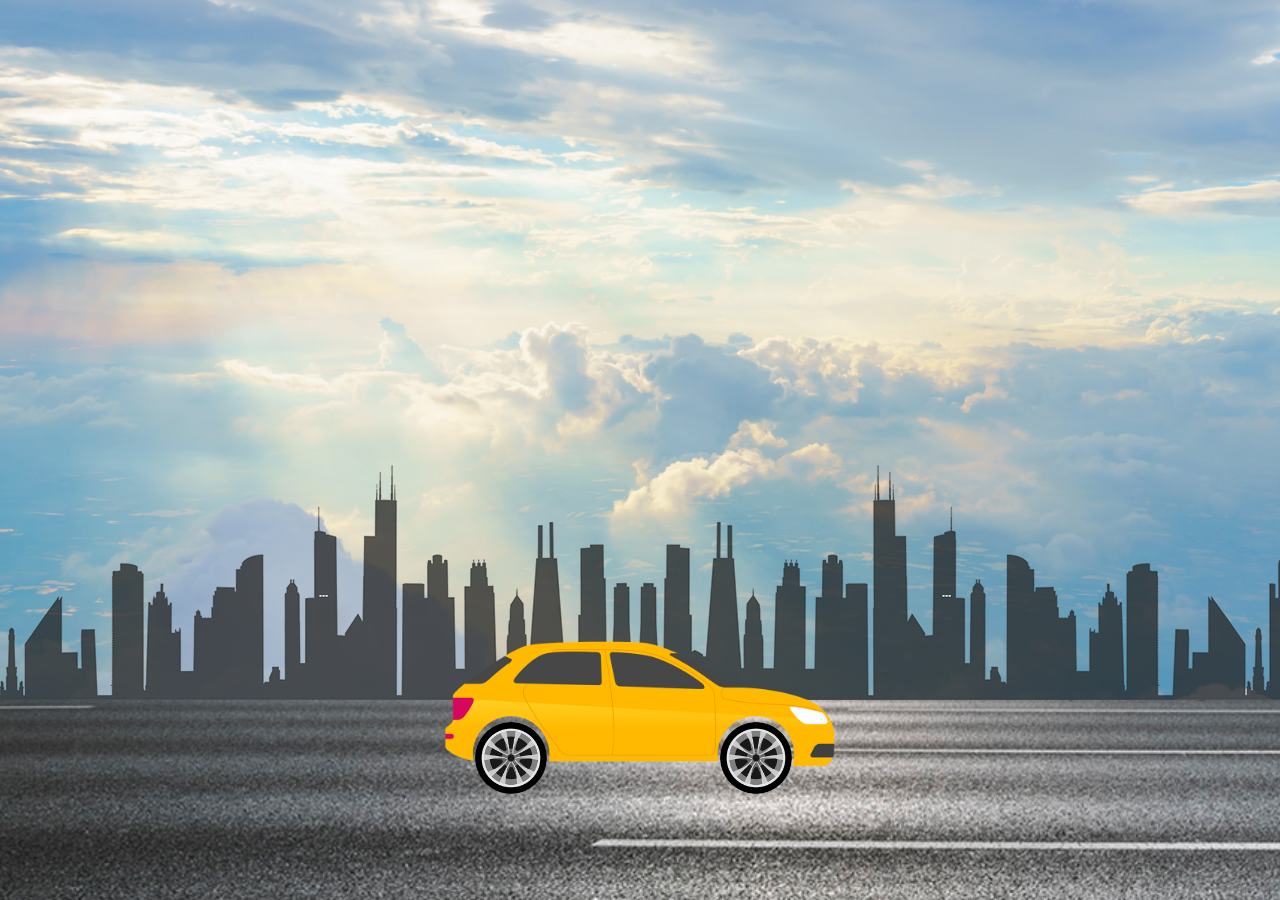
<file: Animacoes/index.html>
<!DOCTYPE html>
<html lang="pt-br">
  <head>
    <meta charset="UTF-8" />
    <meta name="viewport" content="width=device-width, initial-scale=1.0" />
    <link rel="stylesheet" href="style.css" />
    <title>Car Aminator</title>
  </head>
  <body>
    <div class="hero">
      <div class="highway"></div>
      <div class="city"></div>
      <div class="car">
        <img src="./images/car.png" alt="">
      </div>
      <div class="wheel">
        <img src="./images/wheel.png" class="back-wheel" alt="">
        <img src="./images/wheel.png" class="front-wheel" alt="">
      </div>
    </div>
  </body>
</html>
</file>
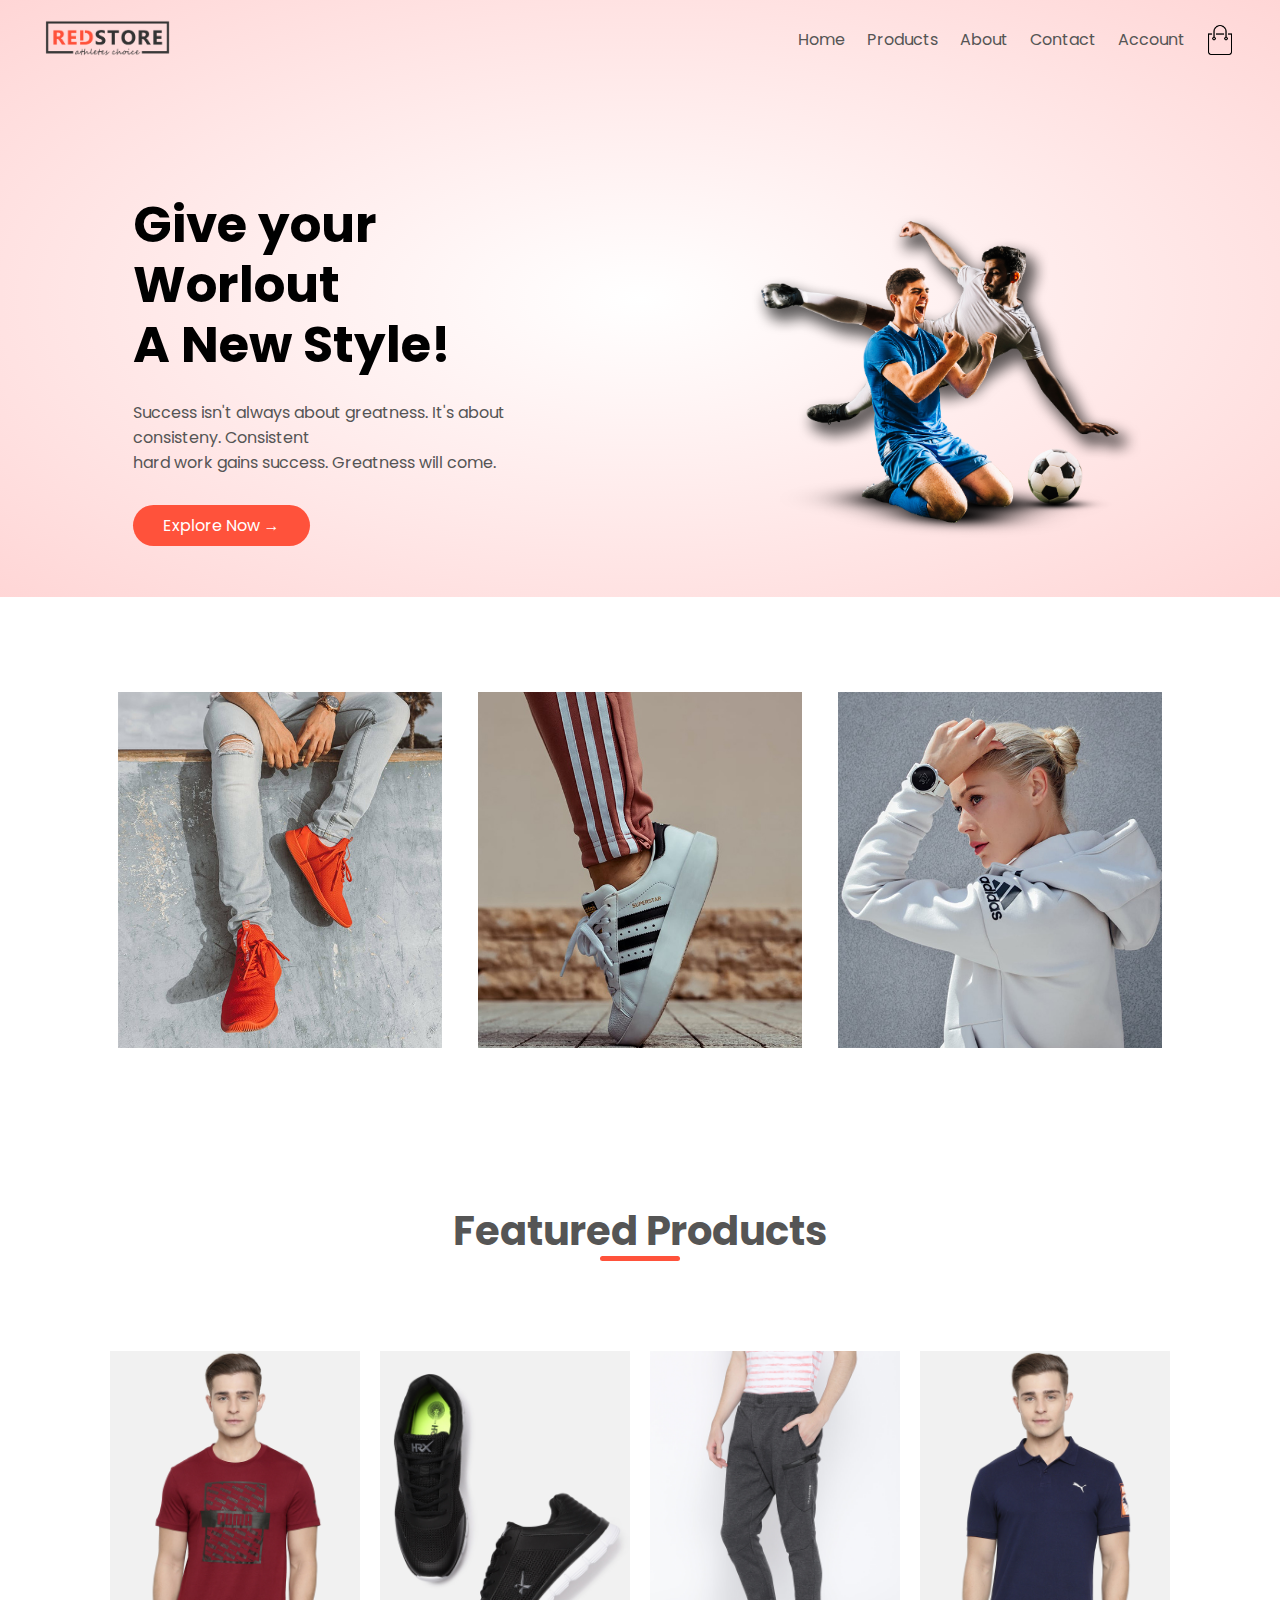
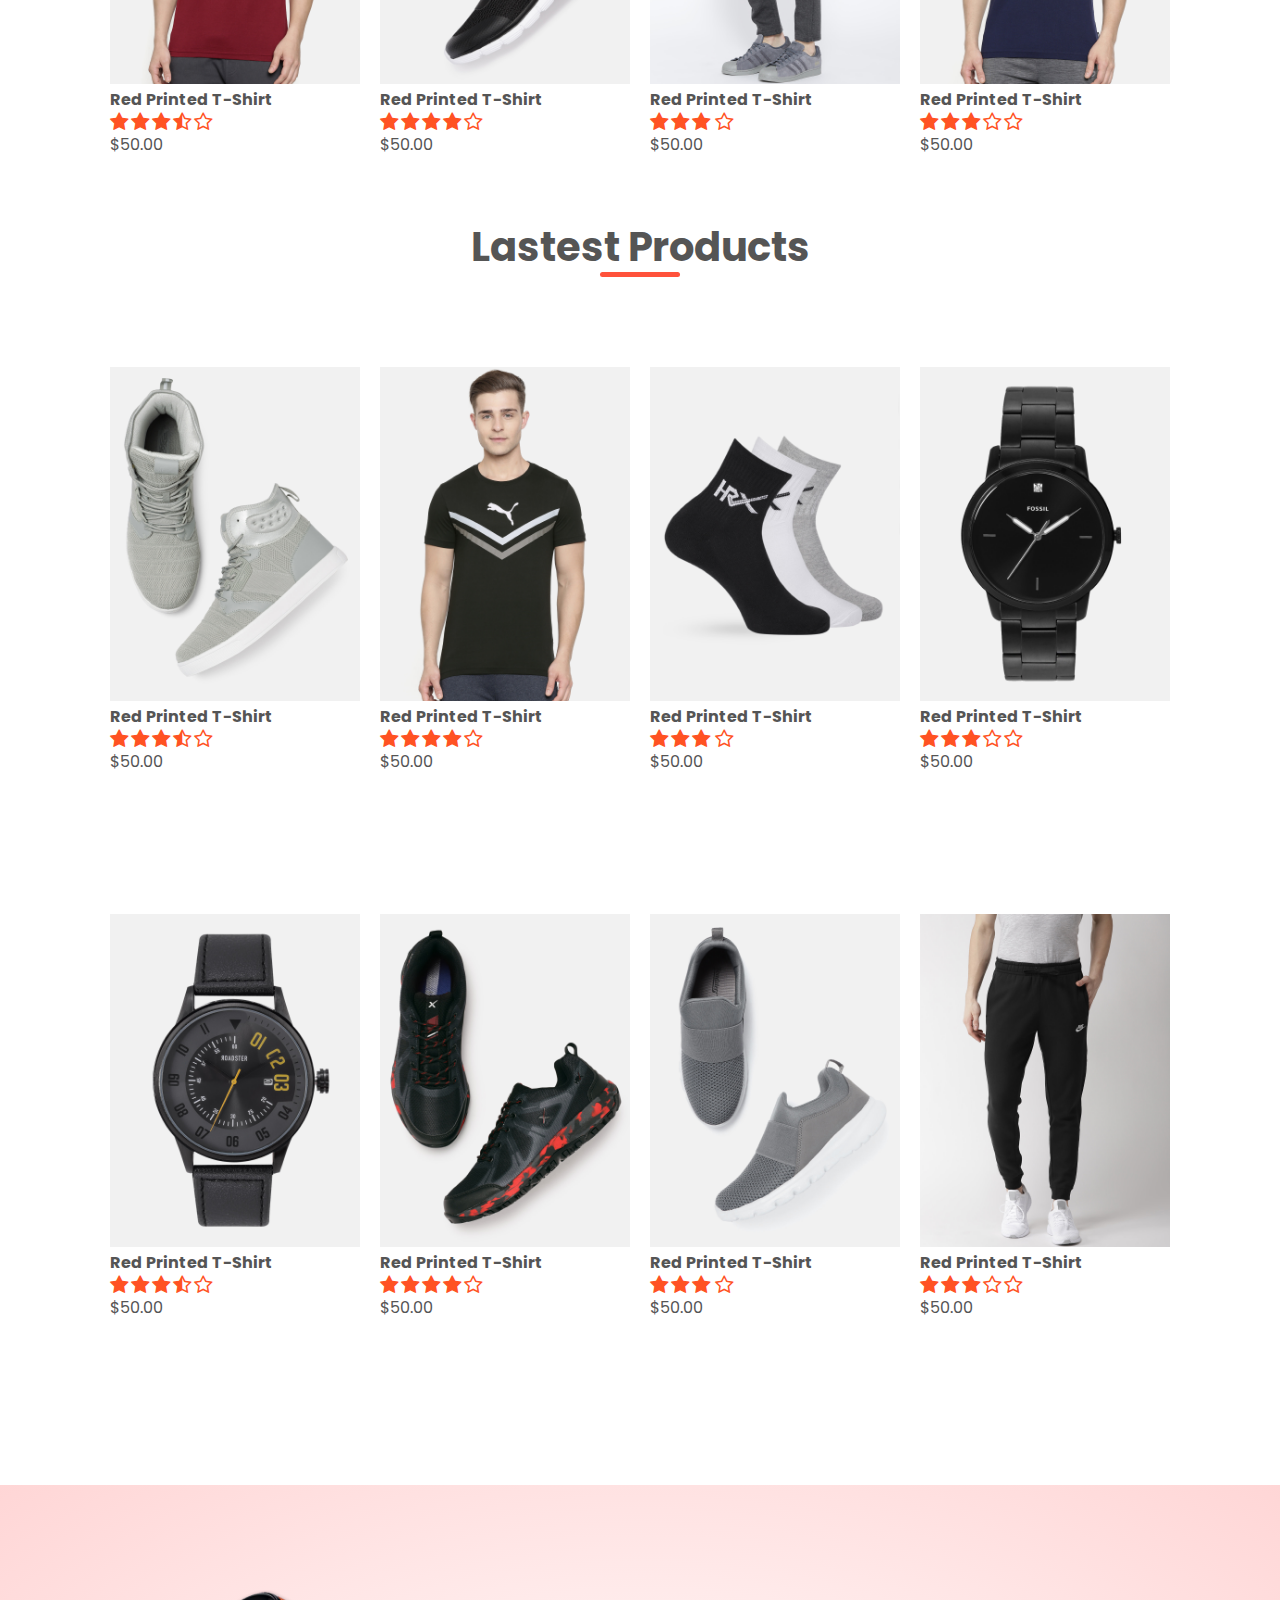
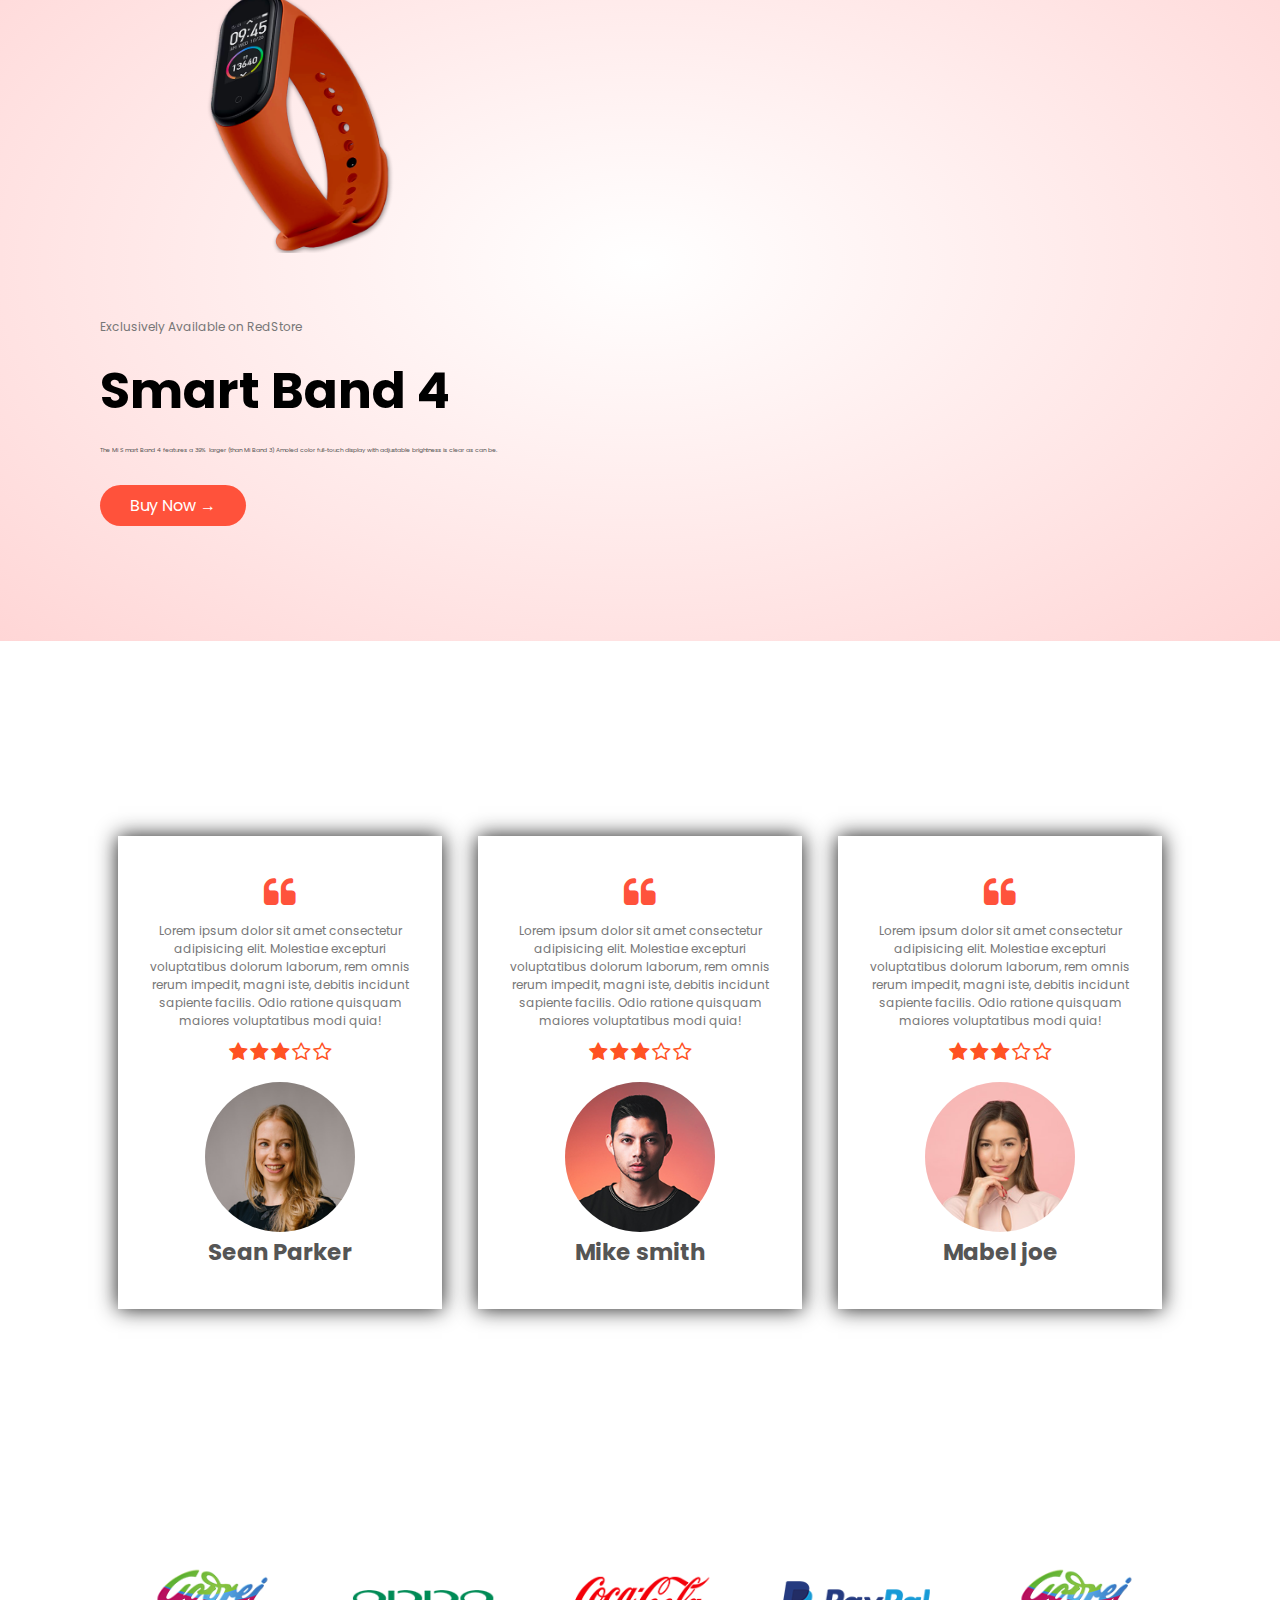
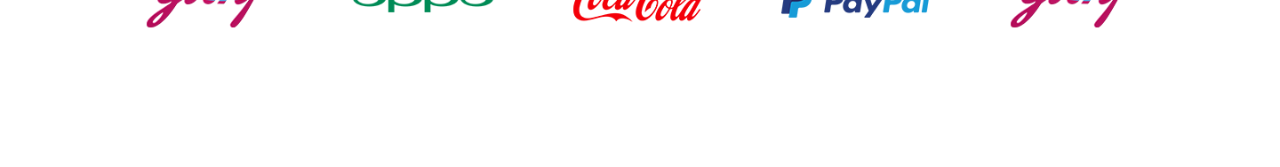
<file: EcommerceWeb/index.html>
<!DOCTYPE html>
<html lang="pt-br">
<head>
  <meta charset="UTF-8">
  <meta name="viewport" content="width=device-width, initial-scale=1.0">
  <title>RedStore | Ecommerce Website Desing</title>
  <link rel="stylesheet" href="style.css">
  <link href="https://fonts.googleapis.com/css2?family=Poppins:wght@400;500;600;700&display=swap" rel="stylesheet">
  <link rel="stylesheet" href="https://stackpath.bootstrapcdn.com/font-awesome/4.7.0/css/font-awesome.min.css">
</head>
<body>

  <div class="header">
    <div class="container">
      
      <div class="navbar">
        <div class="logo">
          <img src="images/logo.png" alt="logo redstore" width="125px">
        </div>
        <nav>
          <ul>
            <li><a href="#">Home</a></li>
            <li><a href="#">Products</a></li>
            <li><a href="#">About</a></li>
            <li><a href="#">Contact</a></li>
            <li><a href="#">Account</a></li>
          </ul>
        </nav>
        <img src="images/cart.png" alt="icon compras" width="30px" height="30px">
      </div>
      
      <div class="row">
        <div class="col-2">
          <h1>Give your Worlout <br>A New Style!</h1>
          <p>Success isn't always about greatness. It's about consisteny. Consistent 
            <br>hard work gains success. Greatness will come.</p>
            <!-- icone tirado do site 'html icon code' -->
            <a href="#" class="btn">Explore Now  &#8594;</a>
        </div>
        <div class="col-2">
          <img src="images/image1.png" >
          
        </div>
      </div>        
    </div>
  </div>

    <!-- featured categories -->
    <div class="small-container">
      <div class="categories">  
        <div class="row">
          <div class="col-3">
            <img src="images/category-1.jpg" alt="">
          </div>
          <div class="col-3">
            <img src="images/category-2.jpg" alt="">
          </div>
          <div class="col-3">
            <img src="images/category-3.jpg" alt="">
          </div>
        </div>
      </div>
    </div>
    
    <!-- featured Products -->
    <div class="small-container">
      <h2 class="title">Featured Products</h2>
      <div class="row">

        <div class="col-4">
          <img src="images/product-1.jpg" >
          <h4>Red Printed T-Shirt</h4>
          <div class="rating">
            <i class="fa fa-star"></i>
            <i class="fa fa-star"></i>
            <i class="fa fa-star"></i>
            <i class="fa fa-star-half-o"></i>
            <i class="fa fa-star-o"></i>
          </div>
          <p>$50.00</p>
        </div>

        <div class="col-4">
          <img src="images/product-2.jpg" >
          <h4>Red Printed T-Shirt</h4>
          <div class="rating">
            <i class="fa fa-star"></i>
            <i class="fa fa-star"></i>
            <i class="fa fa-star"></i>
            <i class="fa fa-star"></i>
            <i class="fa fa-star-o"></i>
          </div>
          <p>$50.00</p>
        </div>

        <div class="col-4">
          <img src="images/product-3.jpg" >
          <h4>Red Printed T-Shirt</h4>
          <div class="rating">
            <i class="fa fa-star"></i>
            <i class="fa fa-star"></i>
            <i class="fa fa-star"></i>
            <i class="fa fa-star-0"></i>
            <i class="fa fa-star-o"></i>
          </div>
          <p>$50.00</p>
        </div>

        <div class="col-4">
          <img src="images/product-4.jpg" >
          <h4>Red Printed T-Shirt</h4>
          <div class="rating">
            <i class="fa fa-star"></i>
            <i class="fa fa-star"></i>
            <i class="fa fa-star"></i>
            <i class="fa fa-star-o"></i>
            <i class="fa fa-star-o"></i>
          </div>
          <p>$50.00</p>
        </div>

        

        
      </div>

      <h2 class="title">Lastest Products</h2>
        <div class="row">
            <div class="col-4">
            <img src="images/product-5.jpg" >
            <h4>Red Printed T-Shirt</h4>
            <div class="rating">
                <i class="fa fa-star"></i>
                <i class="fa fa-star"></i>
                <i class="fa fa-star"></i>
                <i class="fa fa-star-half-o"></i>
                <i class="fa fa-star-o"></i>
            </div>
            <p>$50.00</p>
            </div>

            <div class="col-4">
            <img src="images/product-6.jpg" >
            <h4>Red Printed T-Shirt</h4>
            <div class="rating">
                <i class="fa fa-star"></i>
                <i class="fa fa-star"></i>
                <i class="fa fa-star"></i>
                <i class="fa fa-star"></i>
                <i class="fa fa-star-o"></i>
            </div>
            <p>$50.00</p>
            </div>

            <div class="col-4">
            <img src="images/product-7.jpg" >
            <h4>Red Printed T-Shirt</h4>
            <div class="rating">
                <i class="fa fa-star"></i>
                <i class="fa fa-star"></i>
                <i class="fa fa-star"></i>
                <i class="fa fa-star-0"></i>
                <i class="fa fa-star-o"></i>
            </div>
            <p>$50.00</p>
            </div>

            <div class="col-4">
            <img src="images/product-8.jpg" >
            <h4>Red Printed T-Shirt</h4>
            <div class="rating">
                <i class="fa fa-star"></i>
                <i class="fa fa-star"></i>
                <i class="fa fa-star"></i>
                <i class="fa fa-star-o"></i>
                <i class="fa fa-star-o"></i>
            </div>
            <p>$50.00</p>
            </div>
            <div class="row">

        <div class="col-4">
          <img src="images/product-9.jpg" >
          <h4>Red Printed T-Shirt</h4>
          <div class="rating">
            <i class="fa fa-star"></i>
            <i class="fa fa-star"></i>
            <i class="fa fa-star"></i>
            <i class="fa fa-star-half-o"></i>
            <i class="fa fa-star-o"></i>
          </div>
          <p>$50.00</p>
        </div>

        <div class="col-4">
          <img src="images/product-10.jpg" >
          <h4>Red Printed T-Shirt</h4>
          <div class="rating">
            <i class="fa fa-star"></i>
            <i class="fa fa-star"></i>
            <i class="fa fa-star"></i>
            <i class="fa fa-star"></i>
            <i class="fa fa-star-o"></i>
          </div>
          <p>$50.00</p>
        </div>

        <div class="col-4">
          <img src="images/product-11.jpg" >
          <h4>Red Printed T-Shirt</h4>
          <div class="rating">
            <i class="fa fa-star"></i>
            <i class="fa fa-star"></i>
            <i class="fa fa-star"></i>
            <i class="fa fa-star-0"></i>
            <i class="fa fa-star-o"></i>
          </div>
          <p>$50.00</p>
        </div>

        <div class="col-4">
          <img src="images/product-12.jpg" >
          <h4>Red Printed T-Shirt</h4>
          <div class="rating">
            <i class="fa fa-star"></i>
            <i class="fa fa-star"></i>
            <i class="fa fa-star"></i>
            <i class="fa fa-star-o"></i>
            <i class="fa fa-star-o"></i>
          </div>
          <p>$50.00</p>
        </div>       
      </div>       
      </div>
    </div>

    <!-- ------offer------ -->
    <div class="offer">
        <div class="small-container">
            <div class="col-2">
                <img src="images/exclusive.png"  class='offer-img ' alt="">
            </div>
            <div class="col-2">
                <div class="col-3">
                    <p>Exclusively Available on RedStore</p>
                    <h1>Smart Band 4</h1>
                    <small>
                        The Mi Smart Band 4 features a 39% larger (than Mi Band 3)
                        Amoled color full-touch display with adjustable brightness is clear as can be.
                    </small>
                    <a href="" class="btn" >Buy Now &#8594;</a>
                </div>
            </div>
        </div>
    </div>

    <!-- ---------testimonial------- -->
    <div class="testimonial">
        <div class="small-container">
            <div class="row">
                <div class="col-3">
                    <i class="fa fa-quote-left" ></i>
                    <p>
                        Lorem ipsum dolor sit amet consectetur adipisicing elit. Molestiae excepturi voluptatibus dolorum laborum, rem omnis rerum impedit, magni iste, debitis incidunt sapiente facilis. Odio ratione quisquam maiores voluptatibus modi quia!
                    </p>
                    <div class="rating">
                        <i class="fa fa-star"></i>
                        <i class="fa fa-star"></i>
                        <i class="fa fa-star"></i>
                        <i class="fa fa-star-o"></i>
                        <i class="fa fa-star-o"></i>
                    </div>
                    <img src="images/user-1.png" alt="">
                    <h3>Sean Parker</h3>
                </div>
                <div class="col-3">
                    <i class="fa fa-quote-left" ></i>
                    <p>
                        Lorem ipsum dolor sit amet consectetur adipisicing elit. Molestiae excepturi voluptatibus dolorum laborum, rem omnis rerum impedit, magni iste, debitis incidunt sapiente facilis. Odio ratione quisquam maiores voluptatibus modi quia!
                    </p>
                    <div class="rating">
                        <i class="fa fa-star"></i>
                        <i class="fa fa-star"></i>
                        <i class="fa fa-star"></i>
                        <i class="fa fa-star-o"></i>
                        <i class="fa fa-star-o"></i>
                    </div>
                    <img src="images/user-2.png" alt="">
                    <h3>Mike smith</h3>
                </div>
                <div class="col-3">
                    <i class="fa fa-quote-left" ></i>
                    <p>
                        Lorem ipsum dolor sit amet consectetur adipisicing elit. Molestiae excepturi voluptatibus dolorum laborum, rem omnis rerum impedit, magni iste, debitis incidunt sapiente facilis. Odio ratione quisquam maiores voluptatibus modi quia!
                    </p>
                    <div class="rating">
                        <i class="fa fa-star"></i>
                        <i class="fa fa-star"></i>
                        <i class="fa fa-star"></i>
                        <i class="fa fa-star-o"></i>
                        <i class="fa fa-star-o"></i>
                    </div>
                    <img src="images/user-3.png" alt="">
                    <h3>Mabel joe</h3>
                </div>
            </div>
        </div>
    </div>
    <div class="brands">
        <div class="small-container">
            <div class="row">
                <div class="col-5">
                    <img src="images/logo-godrej.png" alt="">
                </div>
                <div class="col-5">
                    <img src="images/logo-oppo.png" alt="">
                </div>
                <div class="col-5">
                    <img src="images/logo-coca-cola.png" alt="">
                </div>
                <div class="col-5">
                    <img src="images/logo-paypal.png" alt="">
                </div>
                <div class="col-5">
                    <img src="images/logo-godrej.png" alt="">
                </div>
            </div>
        </div>
    </div>
</body>
</html>
</file>
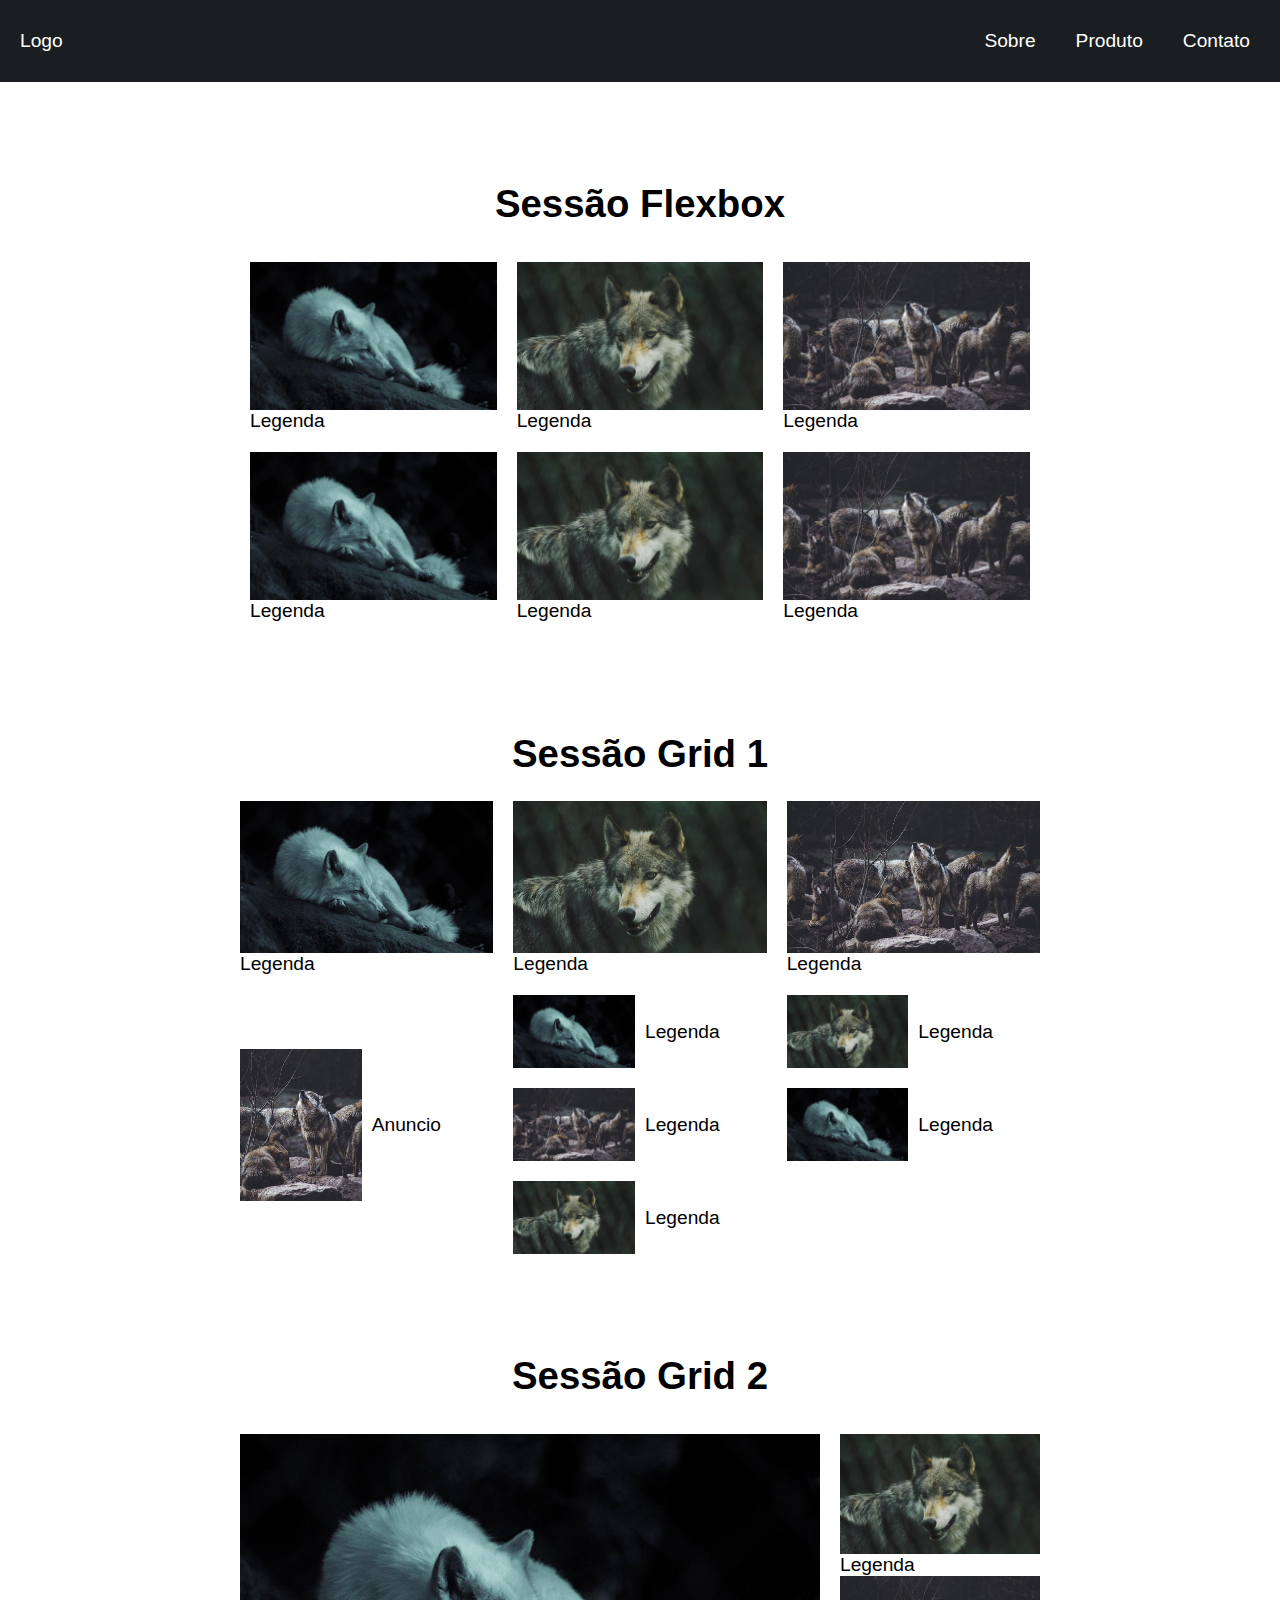
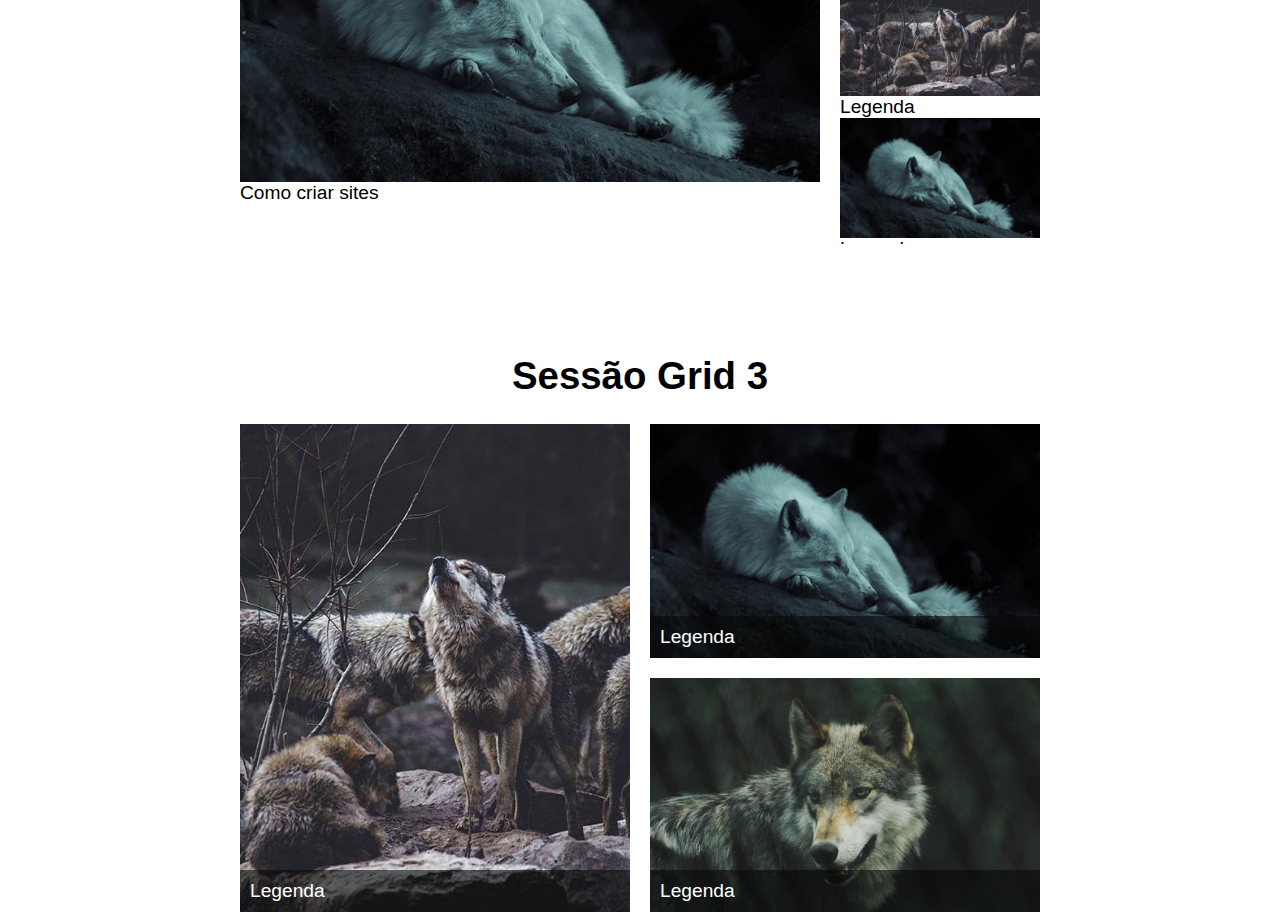
<file: EstudoDeGridEFlexbox/index.html>
<!DOCTYPE html>
<html lang="en">
  <head>
    <meta charset="UTF-8">
    <meta name="viewport" content="width=device-width, initial-scale=1.0">
    <link rel="stylesheet" href="styles.css">
    <title>Document</title>
  </head>
  <body>
    <header class="header">
      <a href="/">Logo</a>
      <nav>
        <ul class="menu">
          <li><a href="/">Sobre</a></li>
          <li><a href="/">Produto</a></li>
          <li><a href="/">Contato</a></li>
        </ul>
      </nav>
    </header>
    
    <h1>Sessão Flexbox</h1>

    <section class="flexbox">
      <div>
        <img src="./lobo1.jpg" alt="">
        <p>Legenda</p>
      </div>

      <div>
        <img src="./lobo2.jpg" alt="">
        <p>Legenda</p>
      </div>

      <div>
        <img src="./lobo3.jpg" alt="">
        <p>Legenda</p>
      </div>

      <div>
        <img src="./lobo1.jpg" alt="">
        <p>Legenda</p>
      </div>

      <div>
        <img src="./lobo2.jpg" alt="">
        <p>Legenda</p>
      </div>

      <div>
        <img src="./lobo3.jpg" alt="">
        <p>Legenda</p>
      </div>

    </section>

    <h1>Sessão Grid 1</h1>

    <section class="grid1">
      <div>
        <img src="./lobo1.jpg" alt="">
        <p>Legenda</p>
      </div>

      <div>
        <img src="./lobo2.jpg" alt="">
        <p>Legenda</p>
      </div>

      <div>
        <img src="./lobo3.jpg" alt="">
        <p>Legenda</p>
      </div>

      <div>
        <img src="./lobo1.jpg" alt="">
        <p>Legenda</p>
      </div>

      <div>
        <img src="./lobo2.jpg" alt="">
        <p>Legenda</p>
      </div>

      <div>
        <img src="./lobo3.jpg" alt="">
        <p>Legenda</p>
      </div>

      <div>
        <img src="./lobo1.jpg" alt="">
        <p>Legenda</p>
      </div>

      <div>
        <img src="./lobo2.jpg" alt="">
        <p>Legenda</p>
      </div>

      <div class="anuncio">
        <img src="./lobo4.jpg" alt="">
        <p>Anuncio</p>
      </div>

    </section>

    <h1>Sessão Grid 2</h1>

    <section class="grid2">
      <div class="video">
        <img src="./lobo1.jpg" alt="">
        <p>Como criar sites</p>
      </div>

      <nav class="sidebar">
        <div>
          <img src="./lobo2.jpg" alt="">
          <p>Legenda</p>
        </div>
    
        <div>
          <img src="./lobo3.jpg" alt="">
          <p>Legenda</p>
        </div>
    
        <div>
          <img src="./lobo1.jpg" alt="">
          <p>Legenda</p>
        </div>
    
        <div>
          <img src="./lobo2.jpg" alt="">
          <p>Legenda</p>
        </div>
    
        <div>
          <img src="./lobo3.jpg" alt="">
          <p>Legenda</p>
        </div>
    
        <div>
          <img src="./lobo1.jpg" alt="">
          <p>Legenda</p>
        </div>
    
        <div>
          <img src="./lobo2.jpg" alt="">
          <p>Legenda</p>
        </div>
    
      </nav>

    </section>

    <h1>Sessão Grid 3</h1>

    <section class="grid3">
      <div>
        <img src="./lobo4.jpg" alt="">
        <p>Legenda</p>
      </div>

      <div>
        <img src="./lobo1.jpg" alt="">
        <p>Legenda</p>
      </div>

      <div>
        <img src="./lobo2.jpg" alt="">
        <p>Legenda</p>
      </div>
    </section>
    
  </body>
</html>
</file>
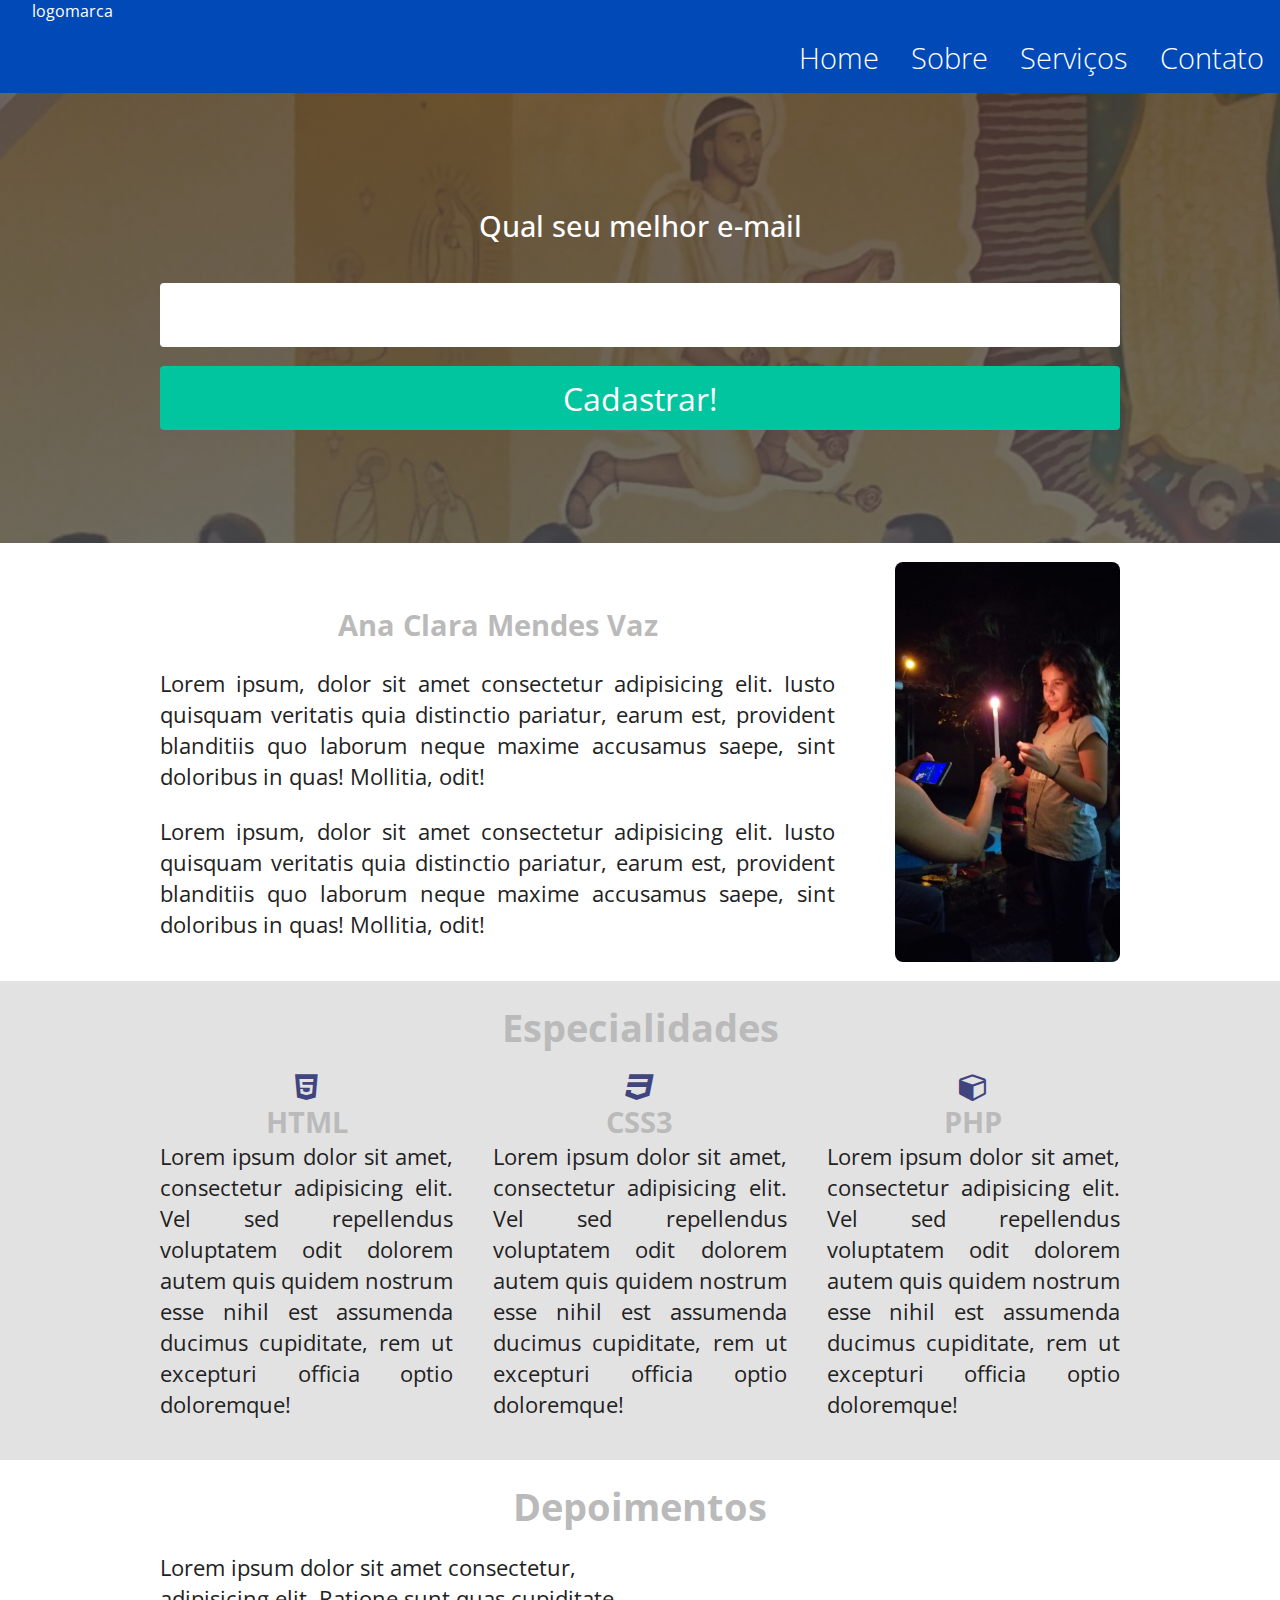
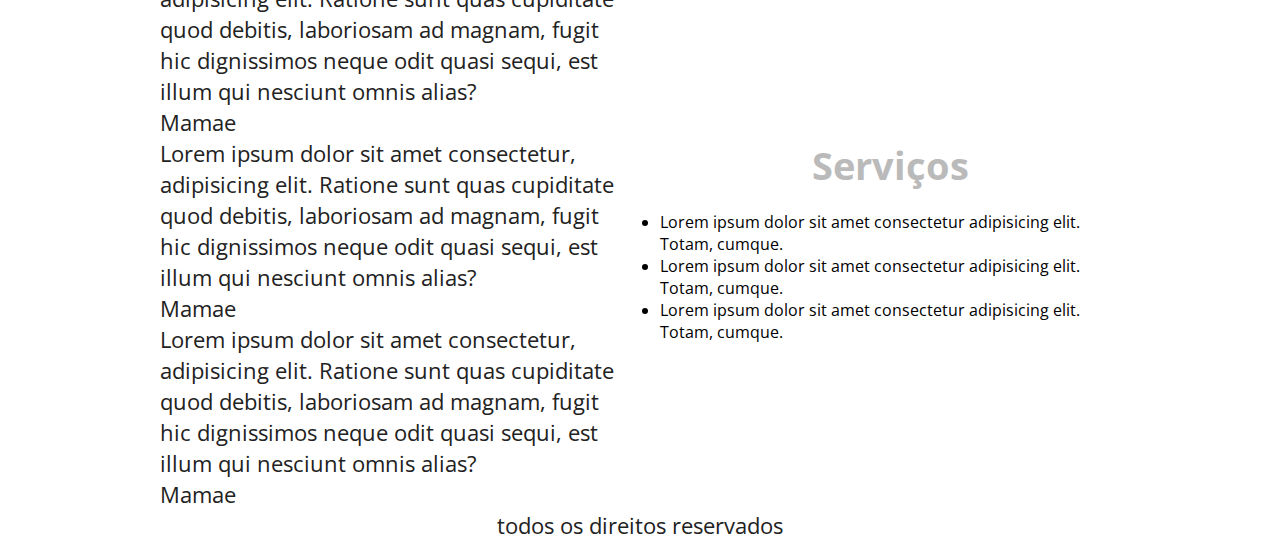
<file: PageInPHP/index.html>
<!DOCTYPE html>
<html lang="pt-br">

<head>
  <meta charset="UTF-8">
  <meta name="viewport" content="width=device-width, initial-scale=1.0">
  <meta name="keywords" content="palavras chaves">
  <meta name="description" content="Descrição do site">

  <link rel="stylesheet" href="https://stackpath.bootstrapcdn.com/font-awesome/4.7.0/css/font-awesome.min.css">
  <link href="https://fonts.googleapis.com/css2?family=Open+Sans:wght@400;600;700&display=swap" rel="stylesheet">
  <link rel="stylesheet" href="style.css">

  <title>Projeto 01</title>
</head>

<body>
  <header>
    <div class="logo">logomarca</div>
    <div class="center">
      <nav class="navbar">
        <ul class="flexCenter" >
          <li><a href="">Home</a></li>
          <li><a href="">Sobre</a></li>
          <li><a href="">Serviços</a></li>
          <li><a href="">Contato</a></li>
        </ul>
      </nav>
      <div class="menuHamburger">
        <i class="fa fa-bars" aria-hidden="true"></i>
      </div>
    </div>
  </header>

  <section>
    <form action="" class="center bannerPrincipal">
      <h2>Qual seu melhor e-mail</h2>
      <input type="email" name="email" require>
      <input type="submit" name="acao" value="Cadastrar!">
    </form>
  </section>

  <section class="authorDescription">
    <div class="flexCenter descriptionContent">
      <div class="textBlock">
        <h2>Ana Clara Mendes Vaz</h2>
        <p>Lorem ipsum, dolor sit amet consectetur adipisicing elit. Iusto quisquam veritatis quia distinctio pariatur,
          earum est, provident blanditiis quo laborum neque maxime accusamus saepe, sint doloribus in quas! Mollitia,
          odit!</p>
        <p>Lorem ipsum, dolor sit amet consectetur adipisicing elit. Iusto quisquam veritatis quia distinctio pariatur,
          earum est, provident blanditiis quo laborum neque maxime accusamus saepe, sint doloribus in quas! Mollitia,
          odit!</p>
      </div>
      <img src="images/IMG-20190504-WA0027.jpg" alt="">
    </div>

  </section>

  <section class="center specialtiesContent">
    <div class="container">
      <h2 class="title">Especialidades</h2>
      <div class="flexCenter">
        <div class="flexCenter specialties">
          <i class="fa fa-html5" aria-hidden="true"></i>
          <h3>HTML</h3>
          <p>Lorem ipsum dolor sit amet, consectetur adipisicing elit. Vel sed repellendus voluptatem odit dolorem autem
            quis quidem nostrum esse nihil est assumenda ducimus cupiditate, rem ut excepturi officia optio doloremque!
          </p>
        </div>

        <div class="flexCenter specialties">
          <i class="fa fa-css3" aria-hidden="true"></i>
          <h3>CSS3</h3>
          <p>Lorem ipsum dolor sit amet, consectetur adipisicing elit. Vel sed repellendus voluptatem odit dolorem autem
            quis quidem nostrum esse nihil est assumenda ducimus cupiditate, rem ut excepturi officia optio doloremque!
          </p>
        </div>

        <div class="flexCenter specialties">
          <i class="fa fa-cube" aria-hidden="true"></i>
          <h3>PHP</h3>
          <p>Lorem ipsum dolor sit amet, consectetur adipisicing elit. Vel sed repellendus voluptatem odit dolorem autem
            quis quidem nostrum esse nihil est assumenda ducimus cupiditate, rem ut excepturi officia optio doloremque!
          </p>
        </div>
      </div>
    </div>
  </section>

  <section class="center extras ">
    <div class="container">
      <h2 class="title">Depoimentos</h2>
      <div class="flexCenter">
        <div class="w50">
          <div class="singleDepositions">
            <p class="depositionText">Lorem ipsum dolor sit amet consectetur, adipisicing elit. Ratione sunt quas
              cupiditate quod debitis, laboriosam ad magnam, fugit hic dignissimos neque odit quasi sequi, est illum qui
              nesciunt omnis alias?</p>
            <p class="autor">Mamae</p>
          </div>

          <div class="singleDepositions">
            <p class="depositionText">Lorem ipsum dolor sit amet consectetur, adipisicing elit. Ratione sunt quas
              cupiditate quod debitis, laboriosam ad magnam, fugit hic dignissimos neque odit quasi sequi, est illum qui
              nesciunt omnis alias?</p>
            <p class="autor">Mamae</p>
          </div>

          <div class="singleDepositions">
            <p class="depositionText">Lorem ipsum dolor sit amet consectetur, adipisicing elit. Ratione sunt quas
              cupiditate quod debitis, laboriosam ad magnam, fugit hic dignissimos neque odit quasi sequi, est illum qui
              nesciunt omnis alias?</p>
            <p class="autor">Mamae</p>
          </div>
        </div>

        <div class="w50">
          <h2 class="title">Serviços</h2>
          <div class="services">
            <ul>
              <li>Lorem ipsum dolor sit amet consectetur adipisicing elit. Totam, cumque.</li>
              <li>Lorem ipsum dolor sit amet consectetur adipisicing elit. Totam, cumque.</li>
              <li>Lorem ipsum dolor sit amet consectetur adipisicing elit. Totam, cumque.</li>
            </ul>

          </div>
        </div>
      </div>
    </div>
  </section>

  <footer>
    <div class="center">
      <p>todos os direitos reservados</p>
    </div>
  </footer>
</body>

</html>
</file>
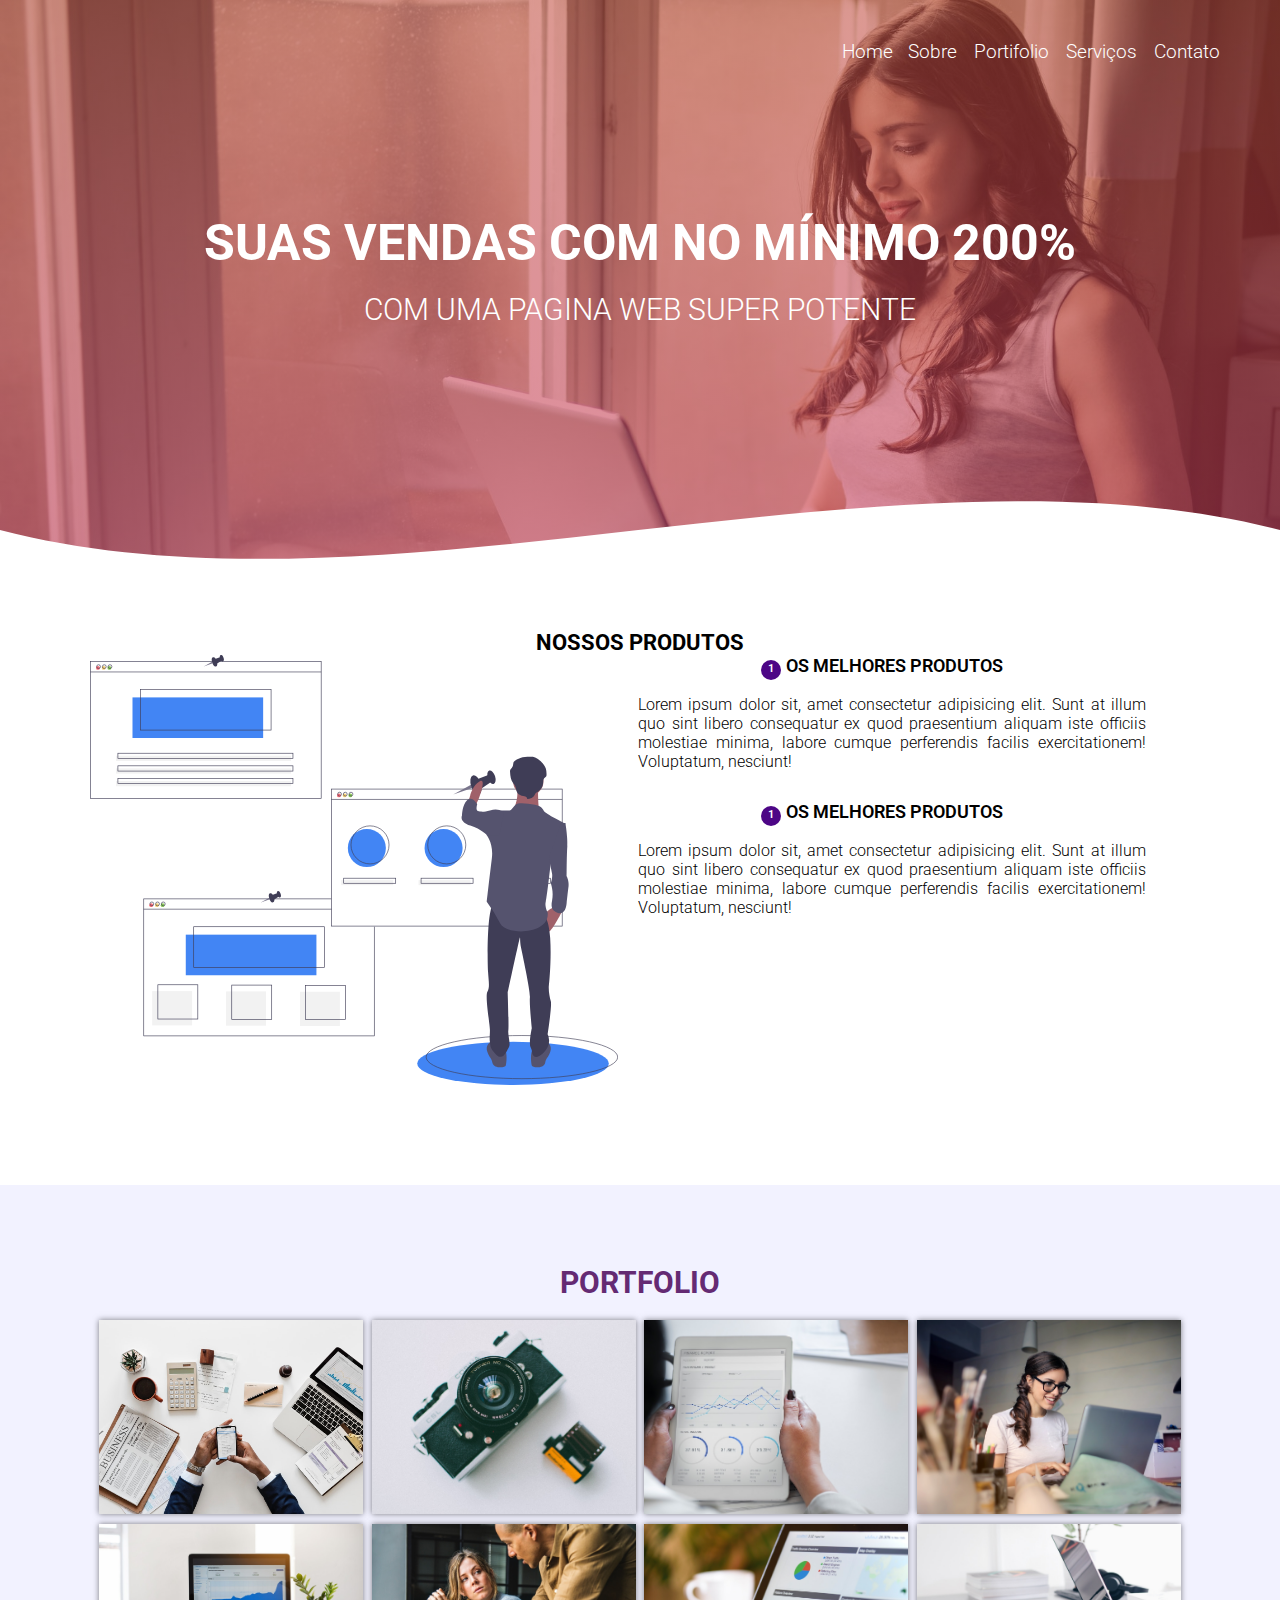
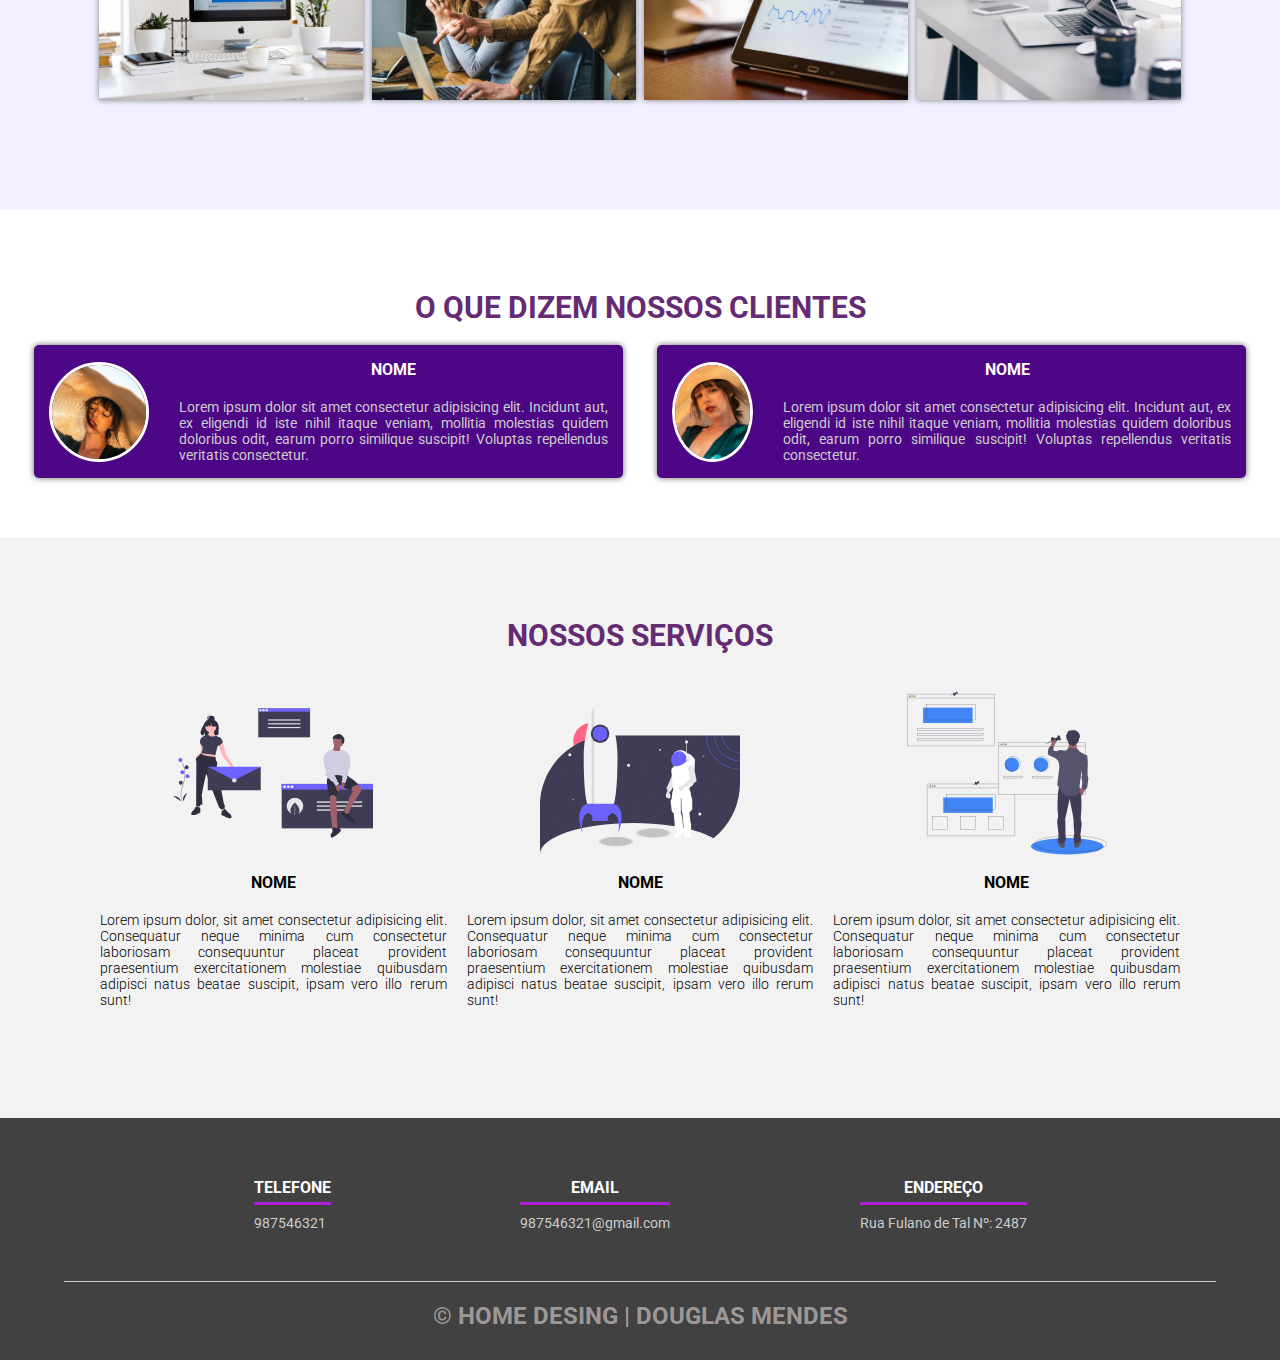
<file: PaginaWeb00/index.html>
<!DOCTYPE html>
<html lang="pt-br">
  <head>
    <meta charset="UTF-8" />
    <meta name="viewport" content="width=device-width, initial-scale=1.0" />
    <title>Web page</title>
    <link
      rel="shortcut icon"
      href="./img/alexcgdesign.png"
      type="image/x-icon"
    />
    <link href="https://fonts.googleapis.com/css2?family=Roboto:wght@400;700&display=swap" rel="stylesheet">
    <link rel="stylesheet" href="css/style.css">
  </head>
  <body>
    <header>
      <nav>
        <a href="#">Home </a>
        <a href="#">Sobre</a>
        <a href="#">Portifolio</a>
        <a href="#">Serviços</a>
        <a href="#">Contato</a>
      </nav>

      <section class="text-header">
        <h1>Suas vendas com no mínimo 200%</h1>
        <h2>Com uma pagina web super potente</h2>
        <div class="wave" style="height: 150px; overflow: hidden;">
          <svg
            viewBox="0 0 500 150"
            preserveAspectRatio="none"
            style="height: 100%; width: 100%;"
          >
            <path
              d="M0.00,49.98 C149.99,150.00 349.20,-49.98 500.00,49.98 L500.00,150.00 L0.00,150.00 Z"
              style="stroke: none; fill: #fff;"
            ></path>
          </svg>
        </div>
      </section>
    </header>

    <main>
      <section class="overOther">
        <h1>Nossos produtos</h1>
        <div class="container">
            <img src="./img/ilustracion2.svg" alt="" class="image-about-us" />
            <div class="container-text">
            <h3><span>1</span>Os melhores produtos</h3>
            <p>
              Lorem ipsum dolor sit, amet consectetur adipisicing elit. Sunt
              at illum quo sint libero consequatur ex quod praesentium aliquam
              iste officiis molestiae minima, labore cumque perferendis
              facilis exercitationem! Voluptatum, nesciunt!
            </p>
            <h3><span>1</span>Os melhores produtos</h3>
            <p>
              Lorem ipsum dolor sit, amet consectetur adipisicing elit. Sunt
              at illum quo sint libero consequatur ex quod praesentium aliquam
              iste officiis molestiae minima, labore cumque perferendis
              facilis exercitationem! Voluptatum, nesciunt!
            </p>
        </div>
      </section>

      <section class="portfolio">
          <h2 class="title">Portfolio</h2>
          <div class="container">
              <div class="galler-port">              
              <div class="image-port">
                  <img src="./img/img1.jpg" alt="" />
                  <div class="hover-galery">
                  <img src="img/icono1.png" alt="" />
                  <p>Nosso trabalho</p>
                  </div>
              </div>
              <div class="image-port">
                  <img src="./img/img2.jpg" alt="" />
                  <div class="hover-galery">
                  <img src="img/icono1.png" alt="" />
                  <p>Nosso trabalho</p>
                  </div>
              </div>
              <div class="image-port">
                  <img src="./img/img3.jpg" alt="" />
                  <div class="hover-galery">
                  <img src="img/icono1.png" alt="" />
                  <p>Nosso trabalho</p>
                  </div>
              </div>
              <div class="image-port">
                  <img src="./img/img4.jpg" alt="" />
                  <div class="hover-galery">
                  <img src="img/icono1.png" alt="" />
                  <p>Nosso trabalho</p>
                  </div>
              </div>
              <div class="image-port">
                  <img src="./img/img5.jpg" alt="" />
                  <div class="hover-galery">
                  <img src="img/icono1.png" alt="" />
                  <p>Nosso trabalho</p>
                  </div>
              </div>
              <div class="image-port">
                  <img src="./img/img6.jpg" alt="" />
                  <div class="hover-galery">
                  <img src="img/icono1.png" alt="" />
                  <p>Nosso trabalho</p>
                  </div>
              </div>
              <div class="image-port">
                  <img src="./img/img7.jpg" alt="" />
                  <div class="hover-galery">
                  <img src="img/icono1.png" alt="" />
                  <p>Nosso trabalho</p>
                  </div>
              </div>
              <div class="image-port">
                  <img src="./img/img8.jpg" alt="" />
                  <div class="hover-galery">
                  <img src="img/icono1.png" alt="" />
                  <p>Nosso trabalho</p>
                  </div>
              </div>
              </div>
          </div>
      </section>
      <section class="client">
        <h2 class="title">O que dizem nossos clientes</h2>
        <div class="cards">
          <div class="card">
            <img src="img/face1.jpg" alt="" />
            <div class="container-text-card">
              <h4>Nome</h4>
              <p>
                Lorem ipsum dolor sit amet consectetur adipisicing elit.
                Incidunt aut, ex eligendi id iste nihil itaque veniam,
                mollitia molestias quidem doloribus odit, earum porro
                similique suscipit! Voluptas repellendus veritatis
                consectetur.
              </p>
            </div>
          </div>
          <div class="card">
            <img src="img/face2.jpg" alt="" />
            <div class="container-text-card">
              <h4>Nome</h4>
              <p>
                Lorem ipsum dolor sit amet consectetur adipisicing elit.
                Incidunt aut, ex eligendi id iste nihil itaque veniam,
                mollitia molestias quidem doloribus odit, earum porro
                similique suscipit! Voluptas repellendus veritatis
                consectetur.
              </p>
            </div>
          </div>
        </div>
      </section>
      <section class="about-services">
        <div class="container">
          <h2 class="title">Nossos Serviços</h2>
          <div class="service-cont">
            <div class="service-ind">
              <img src="img/ilustracion4.svg" alt="" />
              <h3>Nome</h3>
              <p>
                Lorem ipsum dolor, sit amet consectetur adipisicing elit.
                Consequatur neque minima cum consectetur laboriosam
                consequuntur placeat provident praesentium exercitationem
                molestiae quibusdam adipisci natus beatae suscipit, ipsam vero
                illo rerum sunt!
              </p>
            </div>
            <div class="service-ind">
              <img src="img/ilustracion3.svg" alt="" />
              <h3>Nome</h3>
              <p>
                Lorem ipsum dolor, sit amet consectetur adipisicing elit.
                Consequatur neque minima cum consectetur laboriosam
                consequuntur placeat provident praesentium exercitationem
                molestiae quibusdam adipisci natus beatae suscipit, ipsam vero
                illo rerum sunt!
              </p>
            </div>
            <div class="service-ind">
              <img src="img/ilustracion2.svg" alt="" />
              <h3>Nome</h3>
              <p>
                Lorem ipsum dolor, sit amet consectetur adipisicing elit.
                Consequatur neque minima cum consectetur laboriosam
                consequuntur placeat provident praesentium exercitationem
                molestiae quibusdam adipisci natus beatae suscipit, ipsam vero
                illo rerum sunt!
              </p>
            </div>
          </div>
        </div>
      </section>
    </main>

    <footer>
      <div class="container-footer">
        <div class="content-foo">
          <h4>Telefone</h4>
          <p>987546321</p>
        </div>
        <div class="content-foo">
          <h4>Email</h4>
          <p>987546321@gmail.com</p>
        </div>
        <div class="content-foo">
          <h4>Endereço</h4>
          <p>Rua Fulano de Tal Nº: 2487</p>
        </div>
      </div>
      <h2 class="title-final">&copy; Home Desing | Douglas Mendes</h2>
    </footer>
  </body>
</html>
</file>
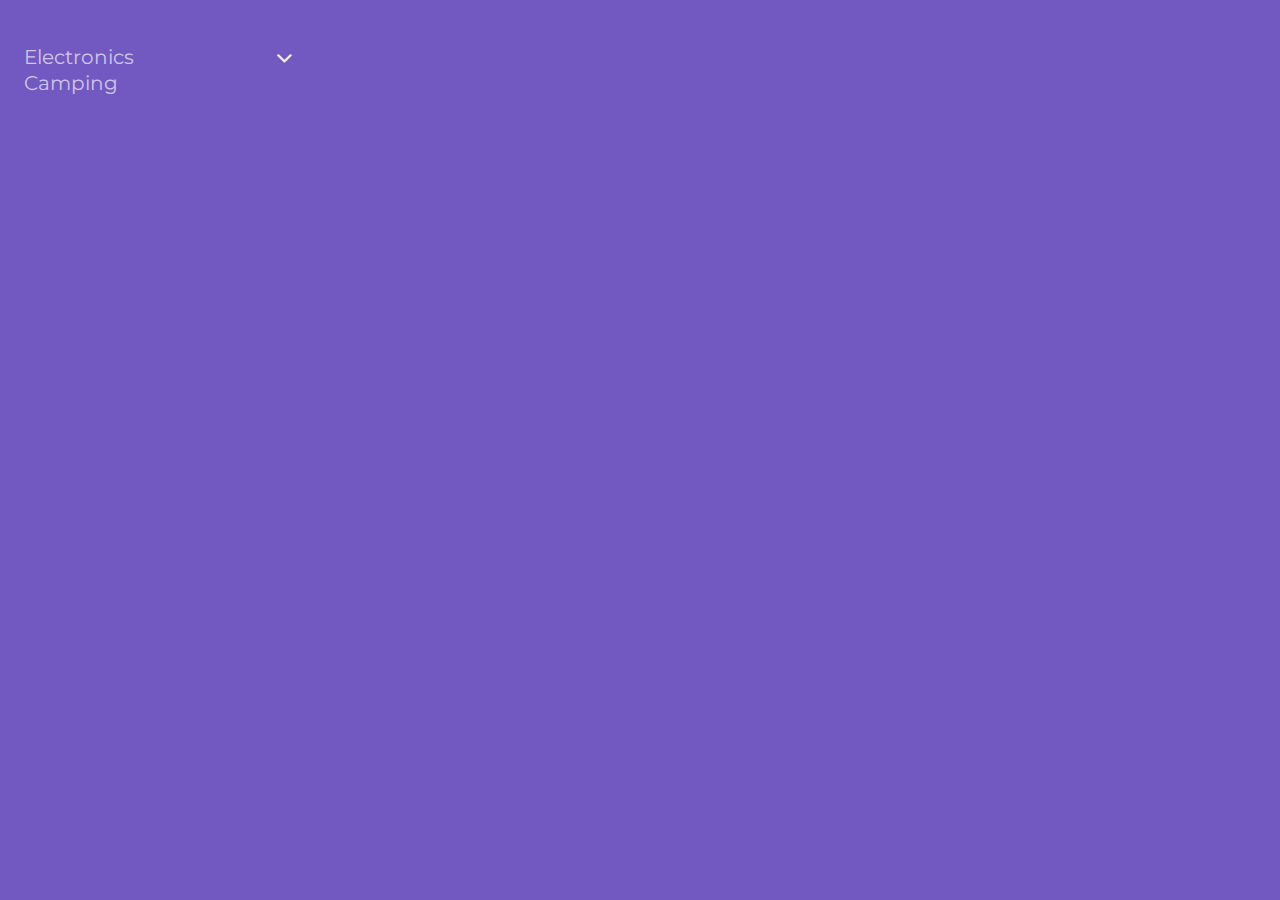
<file: MenuSubCategorias/final/index.html>
<!DOCTYPE html>
<html lang="en">
<head>
    <meta charset="UTF-8">
    <meta name="viewport" content="width=device-width, initial-scale=1.0">
    <title>Tree View</title>
    
    <link rel="stylesheet" href="style.css">
    <link href="https://fonts.googleapis.com/css2?family=Montserrat&display=swap" rel="stylesheet">
    <link href="https://maxcdn.bootstrapcdn.com/font-awesome/4.7.0/css/font-awesome.min.css" rel="stylesheet">
    
</head>
<body>
    <nav id="tree"></nav>


    <script src="components/main.js" type="module"></script>
</body>
</html>
</file>
<file: Animacoes/style.css>
* {
  margin: 0;
  padding: 0;
}

.hero {
  height: 100vh;
  width: 100%;
  background-image: url(./images/sky.jpg);
  background-size: cover;
  background-position: center;
  position: relative;
  overflow-x: hiden;

}


.highway {
  height: 200px;
  width: 600%;
  display: block;
  background-image: url(./images/road.jpg);
  background-size: cover;
  position: absolute;
  z-index: 1;
  bottom: 0;

  left: 0;
  right: 0;

  background-repeat: repeat-x;
  animation: highway 5s  linear infinite;
}

@keyframes highway {
  100% {
    transform: translate(-380vw);
  }
}

.city {
  height: 250px;
  width: 500%;
  background-image: url(./images/city.png);
  position: absolute;
  bottom: 200px;
  left: 0;
  right: 0;
  display: block;
  z-index: 1;

  background-repeat: repeat-x;
  animation: city 20s  linear infinite;
  
}

@keyframes city {
  100% {
    transform: translateX(-1400px);
  }
}

.car {
  position: absolute;
  z-index: 2;

  width: 400px;
  bottom: 100px;

  left: 50%;
  transform: translateX(-50%);

  background-repeat: repeat-x;
}

.car img {
  width: 100%;
  animation: car 1s  linear infinite;
}

@keyframes car {
  100% {
    transform: translateY(-1px);
  }
  50% {
    transform: translateY(1px);
  }
  0% {
    transform: translateY(-1px);
  }
}

.wheel {
  position: absolute;
  bottom: 178px;

  left: 50%;
  transform: translateX(-50%);
  z-index: 2;
}

.wheel img {
  width: 72px;
  height: 72px;
  animation: wheel 1s  linear infinite;

}

.back-wheel {
  left: -165px;
  position: absolute;
}

.front-wheel {
  left: 80px;
  position: absolute;
}

@keyframes wheel {
  100% {
    transform: rotate(360deg)
  }
  
}
</file>
<file: EcommerceWeb/style.css>
* {
  margin: 0;
  padding: 0;
  box-sizing: border-box;
  font-size: 62.5%;
  font-family: 'Poppins', sans-serif;
  -webkit-font-smoothing: antialiased;
}


.navbar {
  padding: 20px;
  display: flex;
  align-items: center;
  justify-content: center;
}

nav {
  flex: 1;
  text-align: right;
}

nav ul {
  display: inline-block;
  list-style-type: none;
}

nav ul li {
  display: inline-block;
  margin-right: 20px;
}

a {
  text-decoration: none;
  color: #555;
  font-size: 1.6rem;
}

p {
  color: #555;
  font-size: 1.6rem;

}

.header {
  background: radial-gradient(#fff, #ffd6d6);
}

.container {
  max-width: 1300px;
  margin: auto;
  padding-left: 25px;
  padding-right: 25px;
}

.row {
  margin-top: 7rem;
  display: flex;
  align-items: center;
  flex-wrap: wrap;
  justify-content: space-around;
}

.col-2 {
  flex-basis: 50%;
  max-width: 400px;
}

.col-2 img {
  max-width: 100%;
  padding: 50px 0;
}

.col-2 h1 {
  font-size: 5rem;
  line-height: 6rem;
  margin: 25px 0;
}

.btn {
  display: inline-block;
  background: #ff523b;
  color: #fff;
  padding: 8px 30px;
  margin: 30px 0;
  border-radius: 30px;
  transition: background 0.5s;
}

.btn:hover {
  background: #563434;
}

.categories {
  margin: 70px 0;
}

.col-3 {
  flex-basis: 30%;
  min-width: 250px;
  margin-bottom: 30px;
}

.col-3 img {
  width: 100%;
}

.small-container {
  max-width: 1080px;
  margin: auto;
  padding: 25px 0;
}

.title {
  margin: 0 auto 80px;
  position: relative;
  text-align: center;
  font-size: 4rem;
  line-height: 6rem;
  color: #555;
}

.title::after {
  content: '';
  background: #ff523b;
  width: 80px;
  height: 5px;
  position: absolute;
  border-radius: 3px;
  bottom: 0;
  left: 50%;
  transform: translateX(-50%);
}

.col-4 {
  flex-basis: 25%;
  padding: 10px;
  min-width: 200px;
  margin-bottom: 50px;
  color: #555;
  transition: tranform 0.5s;
}

.col-4 img {
  width: 100%;
}

.col-4 h4 {
    font-size: 1.6rem;
}

.rating {
    color: #ff5223;
}

.rating i {
    font-size: 2rem;
}

.col-4:hover {
    transform: translateY(-5px);
}

/* --------offer------ */

.offer {
    background: radial-gradient(#fff, #ffd6d6);
    margin-top: 80px;
    padding: 30px 0;
}

.col-2 .offer-img {
    padding: 50px;
}

small {
    color: #555;
}

.testimonial {
    padding-top: 100px;
}

.testimonial .col-3 {
    text-align: center;
    padding: 40px 20px;
    box-shadow: 0 0 20px 0px rgb(0, 0, 0, 0.9);
    cursor: pointer;
    transition: transform 0.5s;
}

.testimonial .col-3 img {
    width: 150px;
    margin-top: 20px;
    border-radius: 50%;
}

.testimonial .col-3:hover {
    transform: scale(1.05);
}

.fa.fa-quote-left {
    font-size: 34px;
    color: #ff523b;
}

.col-3 p {
    font-size: 1.2rem;
    margin: 1.2rem 0;
    color: #777;
}

.col-3 h3 {
    font-size: 2.3rem;
    font-weight: bold;
    color: #555;
}

/* -------brands------- */

.brands {
    margin: 100px auto;
}

.col-5 {
    width: 160px;
}

.col-5 img {
    width: 100%;
    cursor: pointer;
}

.col-5 img:hover {
    filter: grayscale(90%);
}
</file>
<file: EstudoDeGridEFlexbox/styles.css>
body, ul, li, p {
  padding: 0;
  margin: 0;
  list-style: none;
  font-size: 1.2rem;
  font-family: Arial, Helvetica, sans-serif;
}

a {
  text-decoration: none;
  color: white;
}

h1 {
  text-align: center;
  margin-top: 100px;
}

img {
  max-width: 100%;
  display: block;
}

.header {
  background-color: #1b1e20;
  color: white;
  display: flex;
  flex-wrap: wrap;
  justify-content: space-between;
  align-items: center;
  padding: 20px;
}

.menu {
  display: flex;
}

.menu li {
  margin-left: 20px;  
}

.menu li a {
  display: block;
  padding: 10px;
}

/* css flexbox */
.flexbox {
  display: flex;
  flex-wrap: wrap;
  max-width: 800px;

  margin: 0 auto;
}

.flexbox div {
  flex: 1 1 200px;
  margin: 10px;
}

/* grid 1 */

.grid1 {
  display: grid;
  grid-template-columns: repeat(3, 1fr);
  grid-gap: 20px;

  max-width: 800px;
  margin: 0 auto;
  padding: 0 10px;
}

.grid1 div:nth-child(n + 4) {
  display: grid;
  grid-template-columns: 1fr 1fr;
  gap: 10px;
  align-items: center;
}

.anuncio {
  grid-row: 2 / 5;
  grid-column: 1;
  display: block;
}

@media (max-width: 600px) {
  .grid1 {
    grid-template-columns: repeat(2, 1fr);    
  }

  .grid1 div:nth-child(n + 4) {
      display: block;
  }
  
  .anuncio {
    grid-column: auto;
    grid-row: auto;
    order: -1;
  }
}

/* css grid2 */

.grid2 {
  display: grid;
  grid-template-columns: 1fr 200px;
  gap: 20px;
  max-width: 800px;
  padding: 10px;
  margin: 0 auto;
}

.sidebar {
  padding-bottom: 10px;
  overflow: scroll;
  max-height: 400px;
}

@media (max-width: 600px) {
  .grid2 {
    grid-template-columns: 1fr;
  }

  .sidebar {
    display: flex;
    overflow: scroll;
  }

  .sidebar div {
    flex: 1 0 200px;
    margin: 0 10px;
  }
}

/* css grid 3 */

.grid3 {
  display: grid;
  grid-template-columns: repeat(2, 1fr);
  gap: 20px;
  margin: 0 auto;
  max-width: 800px;
  padding: 0 10px;
}

.grid3 div:nth-child(1) {
  grid-row: 1 / 3;
}

.grid3 div {
  display: grid;
}

.grid3 div img {
  grid-column: 1;
  grid-row: 1/3;
  align-self: end;
}

.grid3 div p {
  background-color: #07080898;
  padding: 10px;
  color: white;
  grid-column: 1;
  grid-row: 2;
  align-self: end;
}
</file>
<file: PageInPHP/style.css>
* {
  margin: 0;
  padding: 0;
  box-sizing: border-box;
  font-size: 100%;
  font-family: 'Open Sans', sans-serif;
}

html, body {
  height: 100vh;
  width: 100vw;
}

h1, h2, h3, h4, h5 {
  text-align: center;
  font-size: 1.8rem;
  color: #bababa;
}

section div h2 {
  margin: 20px 0;
}

p {
  font-size: 1.4rem;
  color:#222;
}

i {
  font-size: 2.4rem;
  color: #404580;
}

.logo {
  padding: 0 2rem;
  color:#fff;
}

.container {
  width: 90%;
  max-width: 60rem;
  flex-direction: column;
}

.center {
  max-width: 1280px;
  display: flex;
  align-items: center;
  justify-content: center;
}

.flexCenter {
  display: flex;
  align-items: center;
  justify-content: space-between;
}

.w50 {
  flex: 1;
}

.w50:nth-child(2) {
  margin-left: 40px;
}

header {  
  background: #0049B7;  /* fallback for old browsers */
}

header .menuHamburger {
  display: none;
}

nav {
  text-align: right;
  padding: 0;
  font-size: 1.8rem;
  flex: 1;
}
nav ul.flexCenter {
  display: flex;
  justify-content: flex-end;
  list-style-type: none;
}

nav ul li {
  padding: 1rem;
  list-style-type: none;
}

nav ul li a {
  color: #fff;
  font-size: 1.8rem;
  font-weight: 300;
  text-decoration: none;
}

nav a:hover {    
  text-decoration: underline;
}

.title {
  font-size: 2.4rem;
  text-align: center;
}
.menuHamburger i {
  font-size: 26px;
  color: #FFF;
  margin-bottom: 10px;
}

section .bannerPrincipal {
  width: 100vw;
  height: 50vh;
  flex-direction: column;
  background: linear-gradient(to bottom, #443938c6, #53555ab9), url(./images/IMG-20190504-WA0042.jpg); /* W3C, IE 10+/ Edge, Firefox 16+, Chrome 26+, Opera 12+, Safari 7+ */
  background-size: cover;
}

section .bannerPrincipal h2 {
  color: #fff;
  font-weight: 500;
  text-align: center;
  margin-bottom: 1.2rem;
}

section .bannerPrincipal input[type=email] {
  width: 90%;
  max-width: 60rem;
  height: 4rem;
  color: #333;
  font-size: 2rem;
  margin-top: 1.2rem;
  border-radius: 4px;  
  border: none;
}

section .bannerPrincipal input[type=submit] {
  width: 90%;
  max-width: 60rem;
  height: 4rem;
  background-color: #00c59e;
  color: #fff;
  font-size: 2rem;
  margin-top: 1.2rem;
  border-radius: 4px;  
  border: none;
  cursor: pointer;
}
section .bannerPrincipal input[type=submit]:hover {
  opacity: 0.9;
}

section.authorDescription {
  width: 90%;
  max-width: 60rem;
  margin: 1.2rem auto;  
}

.textBlock p {
  text-align: justify;
  margin-top: 24px;
}

section.authorDescription div img {
  width: 50%;
  height: 400px;
  margin-left: 60px;
  object-fit: cover;
  border-radius: 8px;
}

section.specialtiesContent {
  background: #e2e2e2;
  padding-bottom: 40px;
}

section.specialtiesContent .specialties {
  flex-direction: column;
}

section.specialtiesContent .specialties p {
  text-align: justify;
}

section.specialtiesContent .specialties:nth-child(2) {
  padding: 0 40px;
  text-align: justify;
}

section.specialtiesContent .specialties h3,
section.specialtiesContent .specialties i {
  font-size: 1.8rem; 
}

section.extras {
  
}


@media (max-width: 480px) {
  * {
    font-size: 90%;
  }

}

@media (max-width: 768px) {
  header .center {
    flex-direction: column-reverse;
  }
  header .menuHamburger {
    display: flex;
    margin: 0 auto;
  }
  
  nav ul {
    width: 100vw;
    background-color: #444;
  }

  .flexCenter {
    flex-direction: column;
  }
  .descriptionContent {
    flex-direction: column;
  }
  
  section.authorDescription div img {
    width: 100%;
    margin-top: 24px;
    margin-left: 0;
  }

  section.specialtiesContent .center {
    flex-direction: column;
  }

  section.specialtiesContent .specialties:nth-child(2) {
    padding: 0 
  }

  section.specialtiesContent .specialties p {
    text-align: center;
    padding: 2rem;
  }
}
</file>
<file: PaginaWeb00/css/style.css>
* {
  margin: 0;
  padding: 0;
  box-sizing: border-box;
  font-size: 62.5%;
}


h1, h2, h3, h4, h5 {
  text-align: center;
  font-size: 1.6rem;
  text-transform: uppercase;
}

p {
  font-size: 1.4rem;
}

body {
  font-family: 'Roboto', sans-serif;
  font-size: 1.6rem;

}

main {
    display: flex;
    flex-direction: column;
}

.container {
  width: 90%;
  max-width: 1100px;
  padding-bottom: 6rem;
}

.title {
  color: #642a73;
  font-size: 3rem;
  text-align: center;
  padding-top: 6rem;
}

header {
  width: 100%;
  height: 70vh;
  background: #CB356B;  /* fallback for old browsers */
  background: -webkit-linear-gradient(to right, #cb356b, #bd3f32); /* Chrome 10-25, Safari 5.1-6 */
  background: linear-gradient(to bottom, #bd403288, #cb356c9a), url(../img/portada.jpg); /* W3C, IE 10+/ Edge, Firefox 16+, Chrome 26+, Opera 12+, Safari 7+ */
  background-size: cover;
  background-attachment: fixed;
  position: relative;
}


nav {
  text-align: right;
  padding: 30px 50px 0 0;
  font-size: 3rem;
}

nav a {
  color: #fff;
  font-weight: 300;
  text-decoration: none;
  margin-right: 10px;
}

nav a:hover {    
  text-decoration: underline;
}

.text-header {
  display: flex;
  height: 430px;
  width: 100%;
  font-size: 2.6rem;
  align-items: center;
  justify-content: center;
  flex-direction: column;
  text-align: center;
}

.text-header h1 {
  font-size: 5rem;
  color: white;
}

.text-header h2 {
  font-size: 3rem;
  color: white;
  font-weight: 300;
}

.wave {
  position: absolute;
  bottom: 0;
  width: 100%;
}

.overOther {
  display: flex;
  flex-direction: column;
  align-items: center;
  justify-content: center;
  margin-bottom: 40px;
}

.container {
  display: flex;
}

.overOther h1 {
  color: #000;
  font-size: 2.2rem;
  z-index: 5;
}

.image-about-us {
  width: 48%;
}

.overOther .container-text {
  width: 48%;
}

.container-text h3 {
  font-size: 1.8rem;
  font-weight: 600;
  margin-bottom: 15px;
}

.container-text h3 span {
  background: #4d0686;
  color: white;
  border-radius: 50%;
  display: inline-block;
  text-align: center;
  height: 2rem;
  width: 2rem;
  padding: 2px;
  margin-right: 5px;

}

.container-text p {
  font-size: 1.6rem;
  text-align: justify;
  font-weight: 300;
  padding: 0 0 3rem 2rem;
}

.portfolio {
  background-color: #f2f2ff;
  display: flex;
  flex-direction: column;
  align-items: center;
  justify-content: center;
  padding-bottom: 40px;
}

h2 {
  margin: 20px
}

.galler-port {
  display: flex;
  justify-content: space-evenly;
  flex-wrap: wrap;
}

.image-port {
  max-width: 24%;
  margin-bottom: 10px;
  overflow: hidden;
  position: relative;
  cursor: pointer;
  box-shadow: 0 0 6px rgba(0, 0, 0, .5);
  min-width: 250px;
}

.image-port > img {
  width: 100%;
  height: 100%;
  object-fit: cover;
  display: block;
}

.hover-galery {
  position: absolute;
  width: 100%;
  height: 100%;
  top: 0;
  transform: scale(0);
  background-color: #4d068698;
  display: flex;
  flex-direction: column;
  align-items: center;
  justify-content: center;
}

.image-port:hover .hover-galery {
  transform: scale(1);
  transition: transform 0.5s;
}

.hover-galery img {
  width: 5rem;
}

.hover-galery p {
  color: white;
  font-size: 1.4rem;
}

.client {
  background-color: #ffffff;
  display: flex;
  flex-direction: column;
  align-items: center;
  justify-content: center;
  padding-bottom: 6rem;

}

.client .cards {
  display: flex;
  justify-content: space-evenly;
}

.client .cards .card {
  background: #4d0686;
  display: flex;
  width: 46%;
  align-items: center;
  justify-content: space-evenly;
  border-radius: 5px;
  box-shadow: 0 0 6px 0 rgba(0, 0, 0, 0.6);
}

.client .cards .card img {
    width: 100px;
    height: 100px;
    border: 3px solid white;
    border-radius: 50%;
    object-fit: cover;
    margin: 15px
  }
  
  .card .container-text-card {
    font-size: 1.8rem;
    text-align: justify;
    color: white;
    margin: 15px;
}

.card .container-text-card p {
    padding-top: 2rem;
    color: #ccc;
}

.about-services {
  background-color: #f2f2f2;
  padding-bottom: 30px;
  display: flex;
  flex-wrap: wrap;
  align-items: center;
  justify-content: space-evenly;
}

.about-services .container {
  display: flex;
  flex-direction: column;
}

.about-services .container .service-cont {
  display: flex;
}

.about-services .container .service-ind {
  max-width: 400px;
  min-width: 300px;
  display: flex;
  flex-direction: column;
  align-items: center;
  justify-content: center;
}

.service-ind p{
  padding: 20px 10px;
  font-weight: 300;
  text-align: justify;
}

.about-services .container .service-cont img {
  height: 200px;
  width: 200px;
}

footer {
  background-color: #414141;
  padding: 60px 0 30px 0;
  margin: auto;
  overflow: hidden;
}

.container-footer {
  display: flex;
  width: 90%;
  justify-content: space-evenly;
  margin: auto;
  padding-bottom: 50px;
  border-bottom: 1px solid #ccc;
}´

.content-foo{
  text-align: center;
}

.content-foo h4{
  color: #fff;
  border-bottom: 3px solid #af20d3;
  padding-bottom: 5px;
  margin-bottom: 10px;
}

.content-foo p{
  color: #ccc;
}

.title-final{
  text-align: center;
  font-size: 2.4rem;
  margin: 20px 0 0 0;
  color: #9e9797;
}

@media screen and (max-width: 950px) {
  * {
    font-size: 60%;
  }

  header {
    background-position: center;
  }
  
  .overOther .container {
    flex-direction: column;
    align-items: center;
    justify-content: center;
    width: 90%;
  }
  
  .overOther .container-text {
    width: 90%;
    padding-bottom: 20px;
  }
  
  .overOther .container img {
    padding-bottom: 20px;
    width: 90%;
  }

  .client .cards {
    flex-direction: column;
    justify-content: center;
    align-items: center;
  }

  .client .cards .card {
    width: 80%;
  }  

  .cards .card:nth-child(1) {
    margin-bottom: 30px;
  }

  .service-cont {
    display: flex;
    flex-direction: column;
    justify-content: center;
    align-items: center;
  }
}

@media screen and (max-width: 500px) {
  * {
  font-size: 50%;
  }

  nav {
    text-align: center;
    padding: 30px 0 0 0 ;
  }

  nav > a {
    margin-right: 5px;
  }

  .client .cards .card {
    max-width: 97%;
    height: 450px;
    flex-direction: column;
  }
  
  .client .cards .card img {
    width: 180px;
    height: 180px;
  }

  .container-footer {
    flex-direction: column;
    border-bottom: none;
  }

  .content-foo h4 {
    border: none;
  }

  .content-foo p {
    text-align: center;
    margin-bottom: 20px;
  }
}
</file>
<file: MenuSubCategorias/final/style.css>
* {
    box-sizing: border-box;
}

html {
    font-size: 62.5%;
}

body {
    background: #7159c1;
    font-family: "Montserrat", Arial;

    color: #ffffffaa;

    font-size: 2rem;
}

nav#tree {
    margin-top: 45px;

    max-width: 300px;
}

nav#tree ul {
    padding-left: 16px;
}

nav#tree li {
    list-style: none;

    margin-top: 2px;
}

nav#tree li.has-children {
    cursor: pointer;
    position: relative;
}

nav#tree li.has-children:before {
    content: '\f107';
    color: #F3F3F4;
    position: absolute;
    font-family: FontAwesome;
    font-size: 26px;
    right: 15px;
  }

li > ul {
    display: none;
}

li.open > ul {
    display: block;
}
</file>
